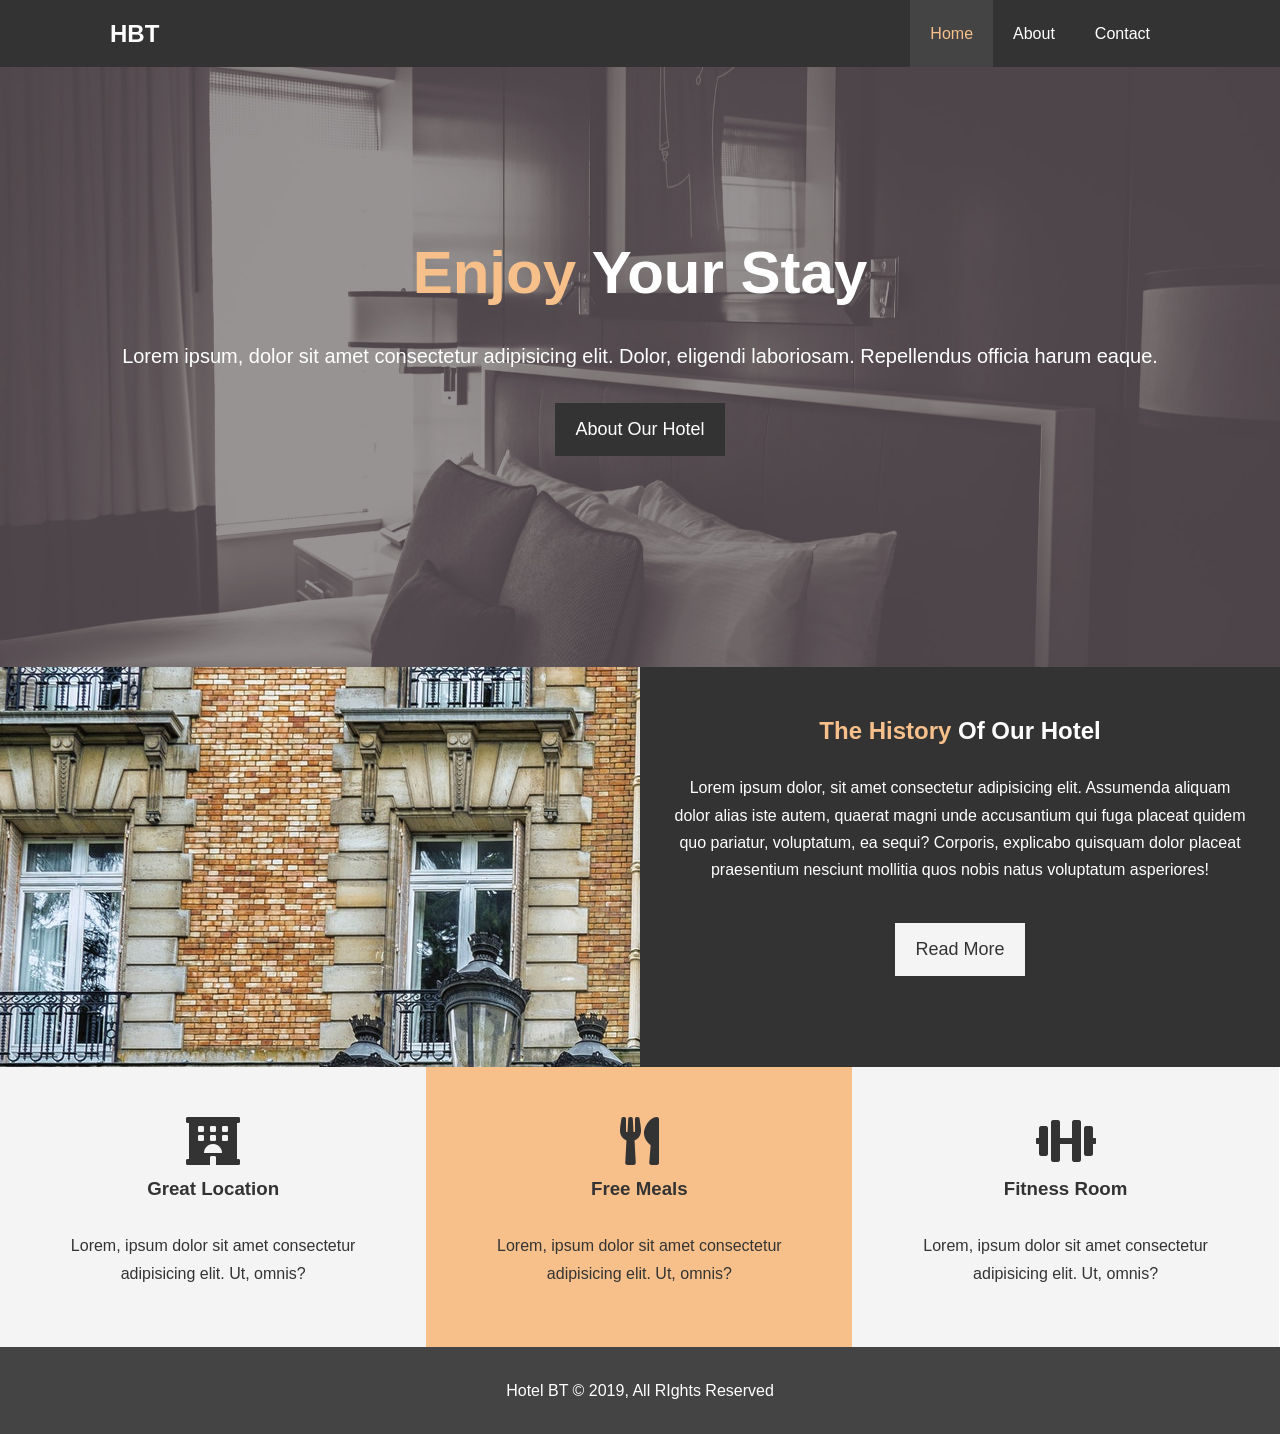
<file: HOTEL/index.html>
<!DOCTYPE html>
<html lang="en">
<head>
  <meta charset="UTF-8">
  <meta name="viewport" content="width=device-width, initial-scale=1.0">
  <meta http-equiv="X-UA-Compatible" content="ie=edge">
  <meta name="description" content="Welcome to the most extraordinary hotel in Boston Massachusetts">
  <meta name="keywords" content="hotel,boston hotel,new england hotel">
  <link rel="stylesheet" href="https://use.fontawesome.com/releases/v5.6.1/css/all.css" integrity="sha384-gfdkjb5BdAXd+lj+gudLWI+BXq4IuLW5IT+brZEZsLFm++aCMlF1V92rMkPaX4PP" crossorigin="anonymous">
  <link rel="stylesheet" href="style.css">
  <title>Hotel BT | Welcome</title>
</head>
<body>
  <header>
    <nav id="navbar">
      <div class="container">
        <h1 class="logo"><a href="index.html">HBT</a></h1>
        <ul>
          <li><a class="current" href="index.html">Home</a></li>
          <li><a href="about.html">About</a></li>
          <li><a href="contact.html">Contact</a></li>
        </ul>
      </div>
    </nav>

    <div id="showcase">
      <div class="container">
        <div class="showcase-content">
          <h1><span class="text-primary">Enjoy</span> Your Stay</h1>
          <p class="lead">Lorem ipsum, dolor sit amet consectetur adipisicing elit. Dolor, eligendi laboriosam. Repellendus officia harum eaque.</p>
          <a class="btn" href="about.html">About Our Hotel</a>
        </div>
      </div>
    </div>
  </header>

  <section id="home-info" class="bg-dark">
    <div class="info-img"></div>
    <div class="info-content">
      <h2><span class="text-primary">The History</span> Of Our Hotel</h2>
      <p>
          Lorem ipsum dolor, sit amet consectetur adipisicing elit. Assumenda
          aliquam dolor alias iste autem, quaerat magni unde accusantium qui
          fuga placeat quidem quo pariatur, voluptatum, ea sequi? Corporis,
          explicabo quisquam dolor placeat praesentium nesciunt mollitia quos
          nobis natus voluptatum asperiores!
      </p>
      <a href="about.html" class="btn btn-light">Read More</a>
    </div>
  </section>

  <section id="features">
    <div class="box bg-light">
      <i class="fas fa-hotel fa-3x"></i>
      <h3>Great Location</h3>
      <p>Lorem, ipsum dolor sit amet consectetur adipisicing elit. Ut, omnis?</p>
    </div>
    <div class="box bg-primary">
        <i class="fas fa-utensils fa-3x"></i>
        <h3>Free Meals</h3>
        <p>Lorem, ipsum dolor sit amet consectetur adipisicing elit. Ut, omnis?</p>
    </div>
    <div class="box bg-light">
        <i class="fas fa-dumbbell fa-3x"></i>
        <h3>Fitness Room</h3>
        <p>Lorem, ipsum dolor sit amet consectetur adipisicing elit. Ut, omnis?</p>
    </div>
  </section>

  <div class="clr"></div>

  <footer id="main-footer">
    <p>Hotel BT &copy; 2019, All RIghts Reserved</p>
  </footer>
</body>
</html>
</file>
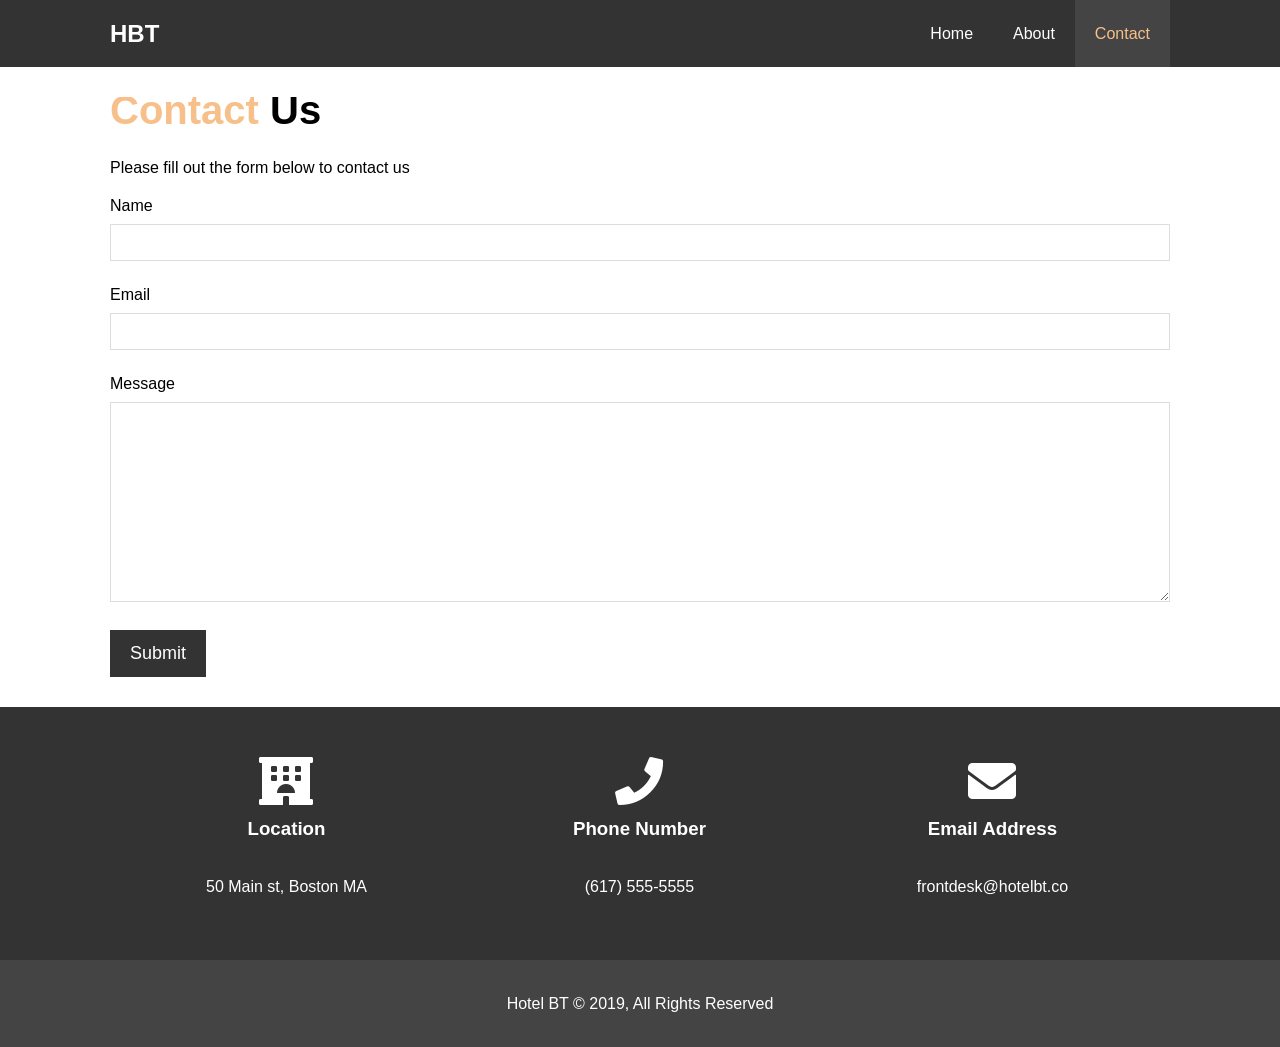
<file: HOTEL/contact.html>
<!DOCTYPE html>
<html lang="en">
<head>
  <meta charset="UTF-8">
  <meta name="viewport" content="width=device-width, initial-scale=1.0">
  <meta http-equiv="X-UA-Compatible" content="ie=edge">
  <meta name="description" content="Welcome to the most extraordinary hotel in Boston Massachusetts">
  <meta name="keywords" content="hotel,boston hotel,new england hotel">
  <link rel="stylesheet" href="https://use.fontawesome.com/releases/v5.6.1/css/all.css" integrity="sha384-gfdkjb5BdAXd+lj+gudLWI+BXq4IuLW5IT+brZEZsLFm++aCMlF1V92rMkPaX4PP" crossorigin="anonymous">
  <link rel="stylesheet" href="style.css">
  <title>Hotel BT | Contact</title>
</head>
<body>
  <header>
    <nav id="navbar">
      <div class="container">
        <h1 class="logo"><a href="index.html">HBT</a></h1>
        <ul>
          <li><a href="index.html">Home</a></li>
          <li><a href="about.html">About</a></li>
          <li><a class="current" href="contact.html">Contact</a></li>
        </ul>
      </div>
    </nav>
  </header>

  <section id="contact-form" class="py-3">
    <div class="container">
      <h1 class="l-heading"><span class="text-primary">Contact</span> Us</h1>
      <p>Please fill out the form below to contact us</p>
      <form action="process.php">
        <div class="form-group">
          <label for="name">Name</label>
          <input type="text" name="name" id="name">
        </div>
        <div class="form-group">
          <label for="email">Email</label>
          <input type="email" name="email" id="email">
        </div>
        <div class="form-group">
          <label for="message">Message</label>
          <textarea name="message" id="message"></textarea>
        </div>
        <button type="submit" class="btn">Submit</button>
      </form>
    </div>
  </section>

  <section id="contact-info" class="bg-dark">
    <div class="container">
        <div class="box">
            <i class="fas fa-hotel fa-3x"></i>
            <h3>Location</h3>
            <p>50 Main st, Boston MA</p>
          </div>
          <div class="box">
              <i class="fas fa-phone fa-3x"></i>
              <h3>Phone Number</h3>
              <p>(617) 555-5555</p>
          </div>
          <div class="box">
              <i class="fas fa-envelope fa-3x"></i>
              <h3>Email Address</h3>
              <p>frontdesk@hotelbt.co</p>
          </div>
    </div>
  </section>

  <footer id="main-footer">
    <p>Hotel BT &copy; 2019, All Rights Reserved</p>
  </footer>
</body>
</html>
</file>
<file: HOTEL/style.css>
/* Reset */
* {
    margin: 0;
    padding:0;
    box-sizing: border-box;
}

/* Main Styling */
html,body {
    font-family: 'Segoe UI', Tahoma, Geneva, Verdana, sans-serif;
    line-height: 1.7em;
}

a {
    color: #333;
    text-decoration: none;
}

h1, h2, h3 {
    padding-bottom: 20px;
}

p {
    margin: 10px 0;
}

/* Utility Classes */
.container {
    margin: auto;
    max-width: 1100px;
    overflow: auto;
    padding: 0 20px;
}

.text-primary {
    color: #f7c08a;
}

.lead {
    font-size: 20px;
}

.btn {
    display: inline-block;
    font-size: 18px;
    color: #fff;
    background: #333;
    padding: 13px 20px;
    border: none;
    cursor: pointer;
}

.btn:hover {
    background: #f7c08a;
    color: #333;
}

.btn-light {
    background: #f4f4f4;
    color: #333;
}

.bg-dark {
    background: #333;
    color: #fff;
}

.bg-light {
    background: #f4f4f4;
    color: #333;
}

.bg-primary {
    background: #f7c08a;
    color: #333;
}

.clr {
    clear: both;
}

.l-heading {
    font-size: 40px;
}

/* Padding */
.py-1 { padding: 10px 0; }
.py-2 { padding: 20px 0; }
.py-3 { padding: 30px 0; }

/* Navbar */
#navbar {
    background: #333;
    color: #fff;
    overflow: auto;
}

#navbar a {
    color: #fff;
}

#navbar h1 {
    float: left;
    padding-top: 20px;
}

#navbar ul {
    list-style: none;
    float: right;
}

#navbar ul li {
    float: left;
}

#navbar ul li a {
    display: block;
    padding: 20px;
    text-align: center;
}

#navbar ul li a:hover,
#navbar ul li a.current {
    background: #444;
    color: #f7c08a;
}

/* Showcase */
#showcase {
    background: url('img/showcase.jpg') no-repeat center center/cover;
    height: 600px;
}

#showcase .showcase-content {
    color: #fff;
    text-align: center;
    padding-top: 170px;
}

#showcase .showcase-content h1 {
    font-size: 60px;
    line-height: 1.2em;
}

#showcase .showcase-content p {
    padding-bottom: 20px;
    line-height: 1.7em;
}

/* Home Info */
#home-info {
    height: 400px;
}

#home-info .info-img {
    float: left;
    width: 50%;
    background: url('img/photo-1.jpg') no-repeat;
    min-height: 100%;
}

#home-info .info-content {
    float: right;
    width: 50%;
    height: 100%;
    text-align: center;
    padding: 50px 30px;
    overflow: hidden;
}

#home-info .info-content p {
    padding-bottom: 30px;
}

/* Features */
.box {
    float: left;
    width: 33.3%;
    padding: 50px;
    text-align:center;
}

.box i {
    margin-bottom: 10px;
}

/* About Info */
#about-info .info-right {
    float: right;
    width: 50%;
    min-height: 100%;
}

#about-info .info-right img {
    display: block;
    margin: auto;
    width: 70%;
    border-radius: 50%;
}

#about-info .info-left {
    float: left;
    width: 50%;
    min-height: 100%;
}

/* Testimonials */
#testimonials {
    height: 600px;
    background: url('/img/test-bg.jpg') no-repeat center center/cover;
    padding-top: 100px;
}

#testimonials h2 {
    color: #fff;
    text-align: center;
    padding-bottom: 40px;
}

#testimonials .testimonial {
    padding: 20px;
    margin-bottom: 40px;
    border-radius: 5px;
    opacity: 0.9;
}

#testimonials .testimonial img {
    width: 100px;
    float: left;
    margin-right: 20px;
    border-radius: 50%;
}

/* Contact Form */
#contact-form .form-group {
    margin-bottom: 20px;
}

#contact-form label {
    display: block;
    margin-bottom: 5px;
}

#contact-form input,
#contact-form textarea {
    width: 100%;
    padding: 10px;
    border: 1px #ddd solid;
}

#contact-form textarea {
    height: 200px;
}

#contact-form input:focus,
#contact-form textarea:focus {
    outline: none;
    border-color: #f7c08a;
}

/* Footer */
#main-footer {
    text-align: center;
    background: #444;
    color: #fff;
    padding: 20px;
}
</file>
